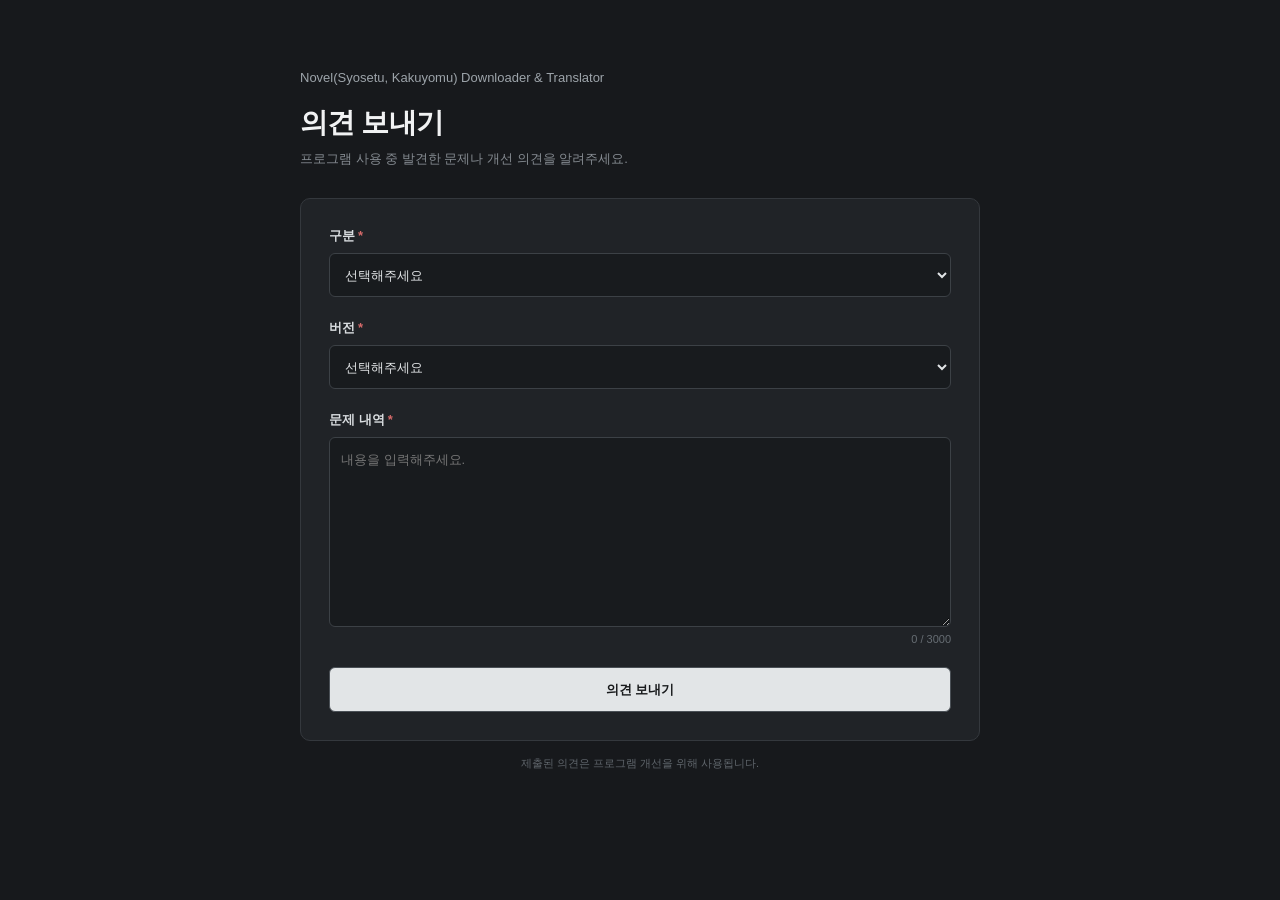
<file: opinion/home.html>
<!DOCTYPE html>
<html lang="ko">
<head>
<meta charset="UTF-8">
<meta name="viewport" content="width=device-width, initial-scale=1.0">
<meta name="description" content="Novel Syosetu Kakuyomu Downloader Translator 의견 보내기">
<head>
<link rel="shortcut icon" href="https://raw.githubusercontent.com/Minekmj/Novel-Syosetu-Kakuyomu-Downloader-Translator/refs/heads/main/main.ico?v=2">
</head>
<title>의견 보내기</title>

<style>
*{box-sizing:border-box}

html,body{
    margin:0;
    padding:0;
    min-height:100%;
    font-family:-apple-system,BlinkMacSystemFont,"Segoe UI","Noto Sans KR",sans-serif;
    background:#17191c;
    color:#e8eaed
}

body{
    min-height:100vh;
    display:flex;
    justify-content:center;
    padding:70px 20px
}

.container{
    width:100%;
    max-width:680px
}

.header{
    margin-bottom:28px
}

.brand{
    display:flex;
    align-items:center;
    gap:10px;
    margin-bottom:20px;
    color:#9da4aa;
    font-size:13px
}

.brand-mark{
    width:28px;
    height:28px;
    display:flex;
    align-items:center;
    justify-content:center;
    border:1px solid #41464b;
    border-radius:6px;
    color:#cdd1d5;
    font-size:12px;
    font-weight:600
}

.header h1{
    margin:0 0 8px;
    color:#f1f2f3;
    font-size:28px;
    line-height:1.3;
    font-weight:600;
    letter-spacing:-.8px
}

.header p{
    margin:0;
    color:#858b91;
    font-size:13px;
    line-height:1.6
}

.card{
    padding:28px;
    background:#202327;
    border:1px solid #34383d;
    border-radius:10px
}

.field{
    margin-bottom:22px
}

label{
    display:block;
    margin-bottom:8px;
    color:#d9dde0;
    font-size:13px;
    font-weight:600
}

.required{
    margin-left:3px;
    color:#d66a6a
}

select,textarea{
    display:block;
    width:100%;
    border:1px solid #3c4146;
    border-radius:6px;
    outline:none;
    background:#181b1e;
    color:#e1e4e6;
    font-family:inherit;
    font-size:13px;
    transition:border-color .15s,background .15s
}

select{
    height:44px;
    padding:0 11px;
    cursor:pointer
}

textarea{
    min-height:190px;
    padding:11px;
    resize:vertical;
    line-height:1.65
}

select:hover,
textarea:hover{
    border-color:#4b5157
}

select:focus,
textarea:focus{
    border-color:#69727a;
    background:#1b1e21
}

select option{
    background:#181b1e;
    color:#e1e4e6
}

.counter{
    margin-top:6px;
    text-align:right;
    color:#666d73;
    font-size:11px
}

.submit{
    width:100%;
    height:45px;
    border:1px solid #4a5056;
    border-radius:6px;
    background:#e2e5e7;
    color:#181a1c;
    font-family:inherit;
    font-size:13px;
    font-weight:600;
    cursor:pointer;
    transition:background .15s,transform .1s
}

.submit:hover{
    background:#f0f1f2
}

.submit:active{
    background:#d4d7da;
    transform:translateY(1px)
}

.submit:disabled{
    opacity:.5;
    cursor:not-allowed;
    transform:none
}

.loading{
    display:none;
    margin-left:5px
}

.message{
    display:none;
    margin-bottom:18px;
    padding:11px 13px;
    border-radius:6px;
    font-size:12px;
    line-height:1.5
}

.message.success{
    display:block;
    background:#1d3024;
    border:1px solid #31513a;
    color:#a8d4b3
}

.message.error{
    display:block;
    background:#321f20;
    border:1px solid #523234;
    color:#dda5a6
}

.footer{
    margin-top:15px;
    text-align:center;
    color:#60666c;
    font-size:11px
}

.hp{
    position:absolute;
    left:-9999px;
    width:1px;
    height:1px;
    overflow:hidden
}

@media(max-width:600px){
    body{
        padding:38px 15px
    }

    .header h1{
        font-size:24px
    }

    .card{
        padding:21px 18px
    }
}
</style>
</head>

<body>

<div class="container">

    <div class="header">
        <div class="brand">
            <span>Novel(Syosetu, Kakuyomu) Downloader & Translator</span>
        </div>

        <h1>의견 보내기</h1>

        <p>
            프로그램 사용 중 발견한 문제나 개선 의견을 알려주세요.
        </p>
    </div>

    <div class="card">

        <div id="message" class="message"></div>

        <form id="feedbackForm">

            <div class="field">
                <label for="category">
                    구분<span class="required">*</span>
                </label>

                <select id="category" name="category" required>
                    <option value="">선택해주세요</option>
                    <option value="기능 추가 요청">기능 추가 요청</option>
                    <option value="버그 신고">버그 신고</option>
                    <option value="불만 신고">불만 신고</option>
                    <option value="개선 요구">개선 요구</option>
                </select>
            </div>

            <div class="field">
                <label for="version">
                    버전<span class="required">*</span>
                </label>

                <select id="version" name="version" required>
                    <option value="">버전을 불러오는 중...</option>
                </select>
            </div>

            <div class="field">
                <label for="details">
                    문제 내역<span class="required">*</span>
                </label>

                <textarea
                    id="details"
                    name="details"
                    maxlength="3000"
                    placeholder="내용을 입력해주세요."
                    required
                ></textarea>

                <div class="counter">
                    <span id="counter">0</span> / 3000
                </div>
            </div>

            <div class="hp">
                <input
                    type="text"
                    id="website"
                    name="website"
                    tabindex="-1"
                    autocomplete="off"
                >
            </div>

            <button
                type="submit"
                class="submit"
                id="submitButton"
            >
                의견 보내기<span class="loading" id="loading">...</span>
            </button>

        </form>
    </div>

    <div class="footer">
        제출된 의견은 프로그램 개선을 위해 사용됩니다.
    </div>

</div>

<iframe
    name="googleFeedbackFrame"
    style="display:none"
></iframe>

<script>
const SCRIPT_URL="https://script.google.com/macros/s/AKfycbz8N4gI8_-yMrMjHj8qKliDVEpTy0Qv9KMUP4sZgE_ZzjXk5HW8zwVKCAIUEYD5pI1Xuw/exec";

const RELEASE_API="https://api.github.com/repos/Minekmj/Novel-Syosetu-Kakuyomu-Downloader-Translator/releases";

const form=document.getElementById("feedbackForm");
const category=document.getElementById("category");
const version=document.getElementById("version");
const details=document.getElementById("details");
const counter=document.getElementById("counter");
const message=document.getElementById("message");
const submitButton=document.getElementById("submitButton");
const loading=document.getElementById("loading");

async function loadVersions(){
    try{
        const response=await fetch(RELEASE_API,{
            headers:{
                "Accept":"application/vnd.github+json"
            }
        });

        if(!response.ok){
            throw new Error("GitHub Releases 요청 실패");
        }

        const releases=await response.json();
        const validReleases=releases.filter(release=>!release.draft);

        version.innerHTML='<option value="">선택해주세요</option>';

        validReleases.forEach(release=>{
            const option=document.createElement("option");
            option.value=release.tag_name;
            option.textContent=release.tag_name+(release.prerelease?" (프리릴리즈)":"");
            version.appendChild(option);
        });

        const unknownOption=document.createElement("option");
        unknownOption.value="모름";
        unknownOption.textContent="모름";
        version.appendChild(unknownOption);

        version.value="";
    }catch(error){
        console.error(error);

        version.innerHTML='<option value="">선택해주세요</option>';

        const unknownOption=document.createElement("option");
        unknownOption.value="모름";
        unknownOption.textContent="모름";
        version.appendChild(unknownOption);

        version.value="";
    }
}

details.addEventListener("input",()=>{
    counter.textContent=details.value.length;
});

function showMessage(text,type){
    message.textContent=text;
    message.className="message "+type;
}

form.addEventListener("submit",e=>{
    e.preventDefault();

    if(document.getElementById("website").value){
        return;
    }

    if(!form.checkValidity()){
        form.reportValidity();
        return;
    }

    submitButton.disabled=true;
    loading.style.display="inline";

    const sendForm=document.createElement("form");

    sendForm.method="POST";
    sendForm.action=SCRIPT_URL;
    sendForm.target="googleFeedbackFrame";
    sendForm.style.display="none";

    const fields={
        category:category.value,
        version:version.value,
        details:details.value
    };

    Object.entries(fields).forEach(([name,value])=>{
        const input=document.createElement("input");

        input.type="hidden";
        input.name=name;
        input.value=value;

        sendForm.appendChild(input);
    });

    document.body.appendChild(sendForm);

    sendForm.submit();

    setTimeout(()=>{
        sendForm.remove();

        showMessage(
            "의견이 접수되었습니다.",
            "success"
        );

        form.reset();

        counter.textContent="0";

        submitButton.disabled=false;
        loading.style.display="none";

        loadVersions();
    },1000);
});

loadVersions();
</script>

</body>
</html>
</file>
